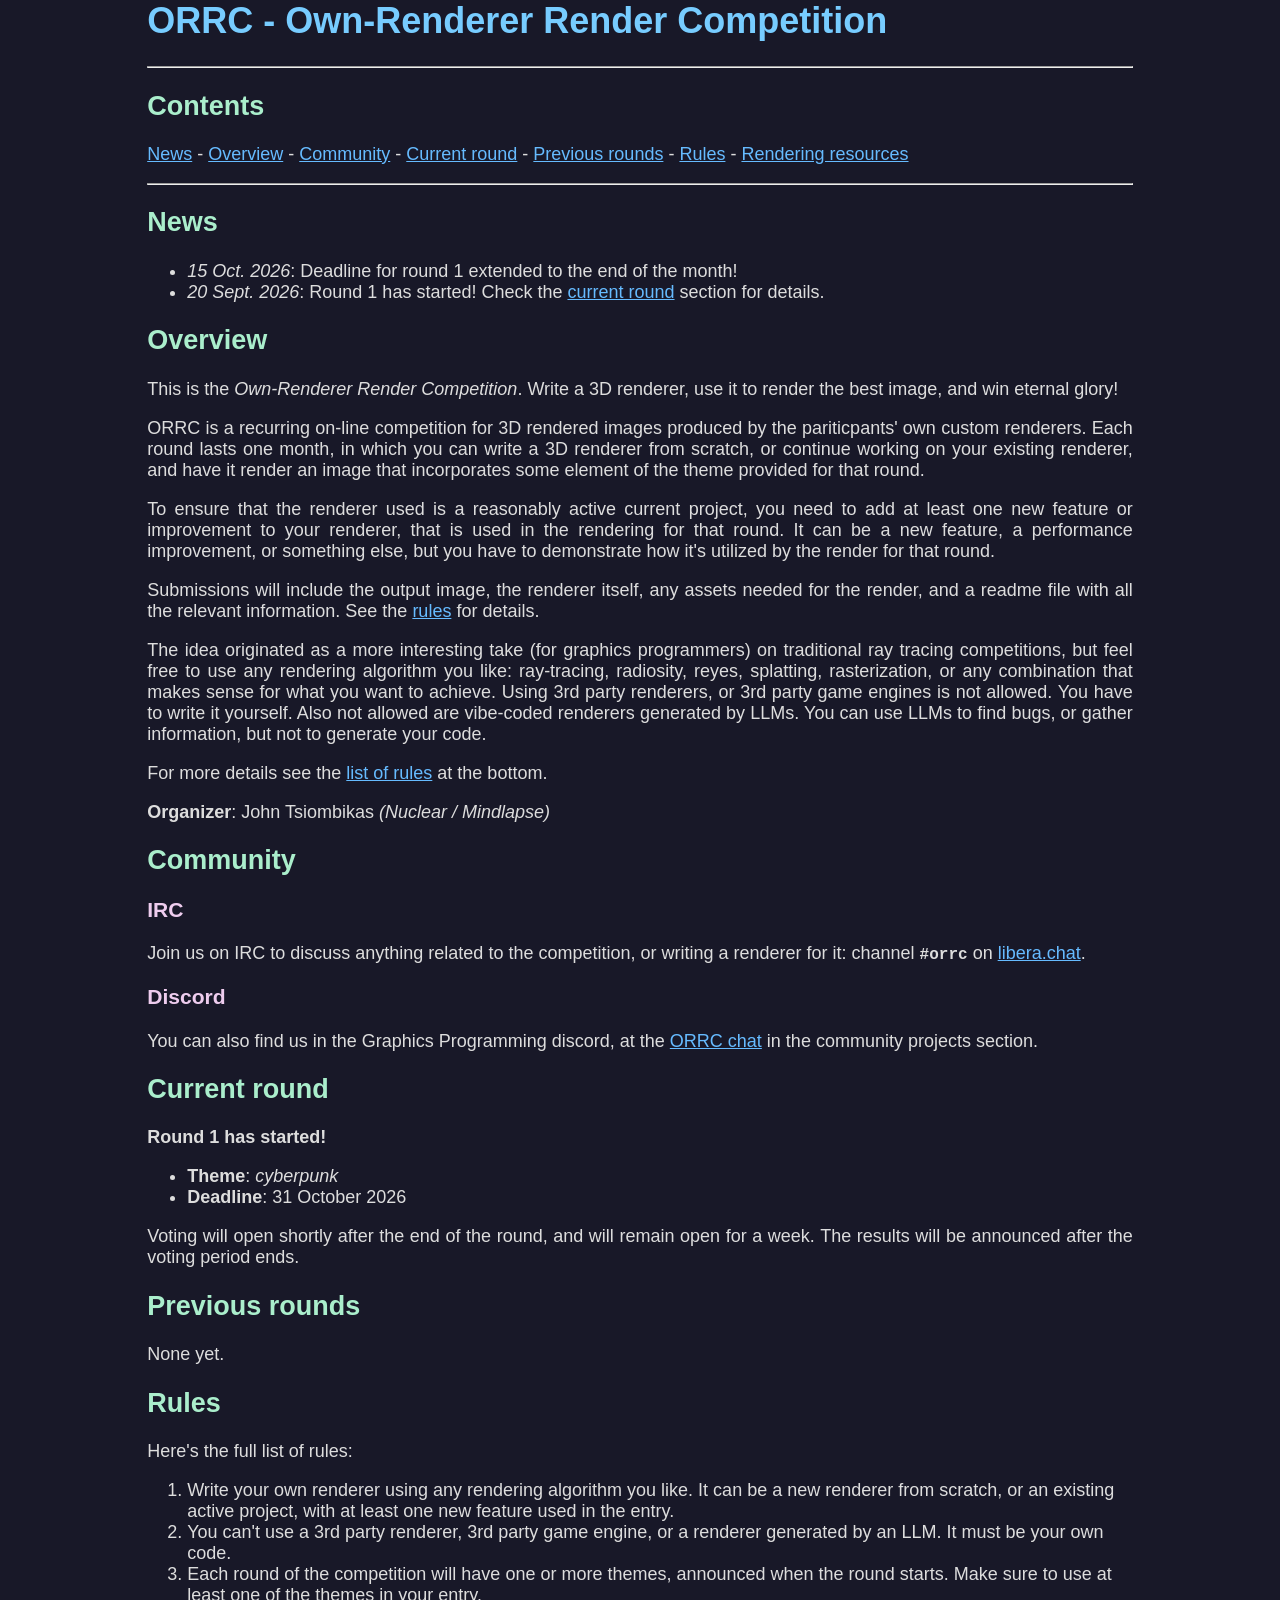
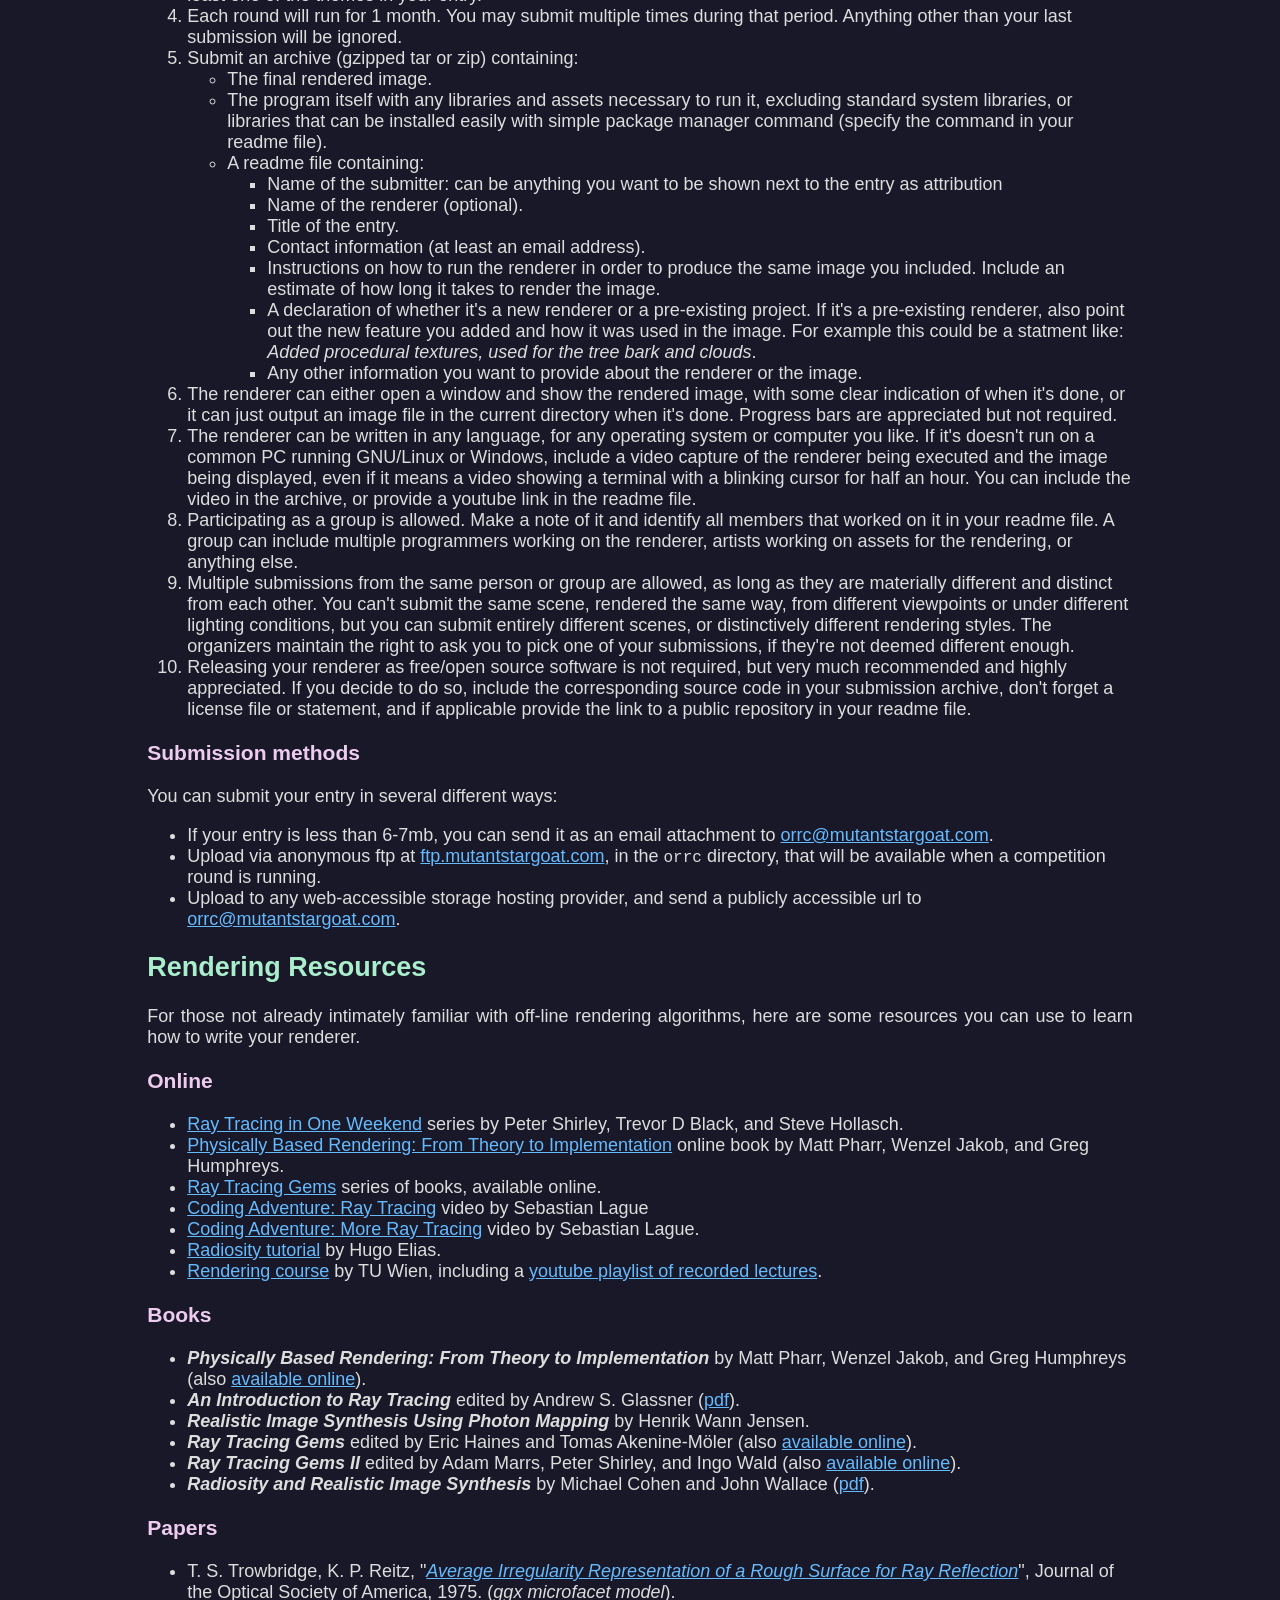
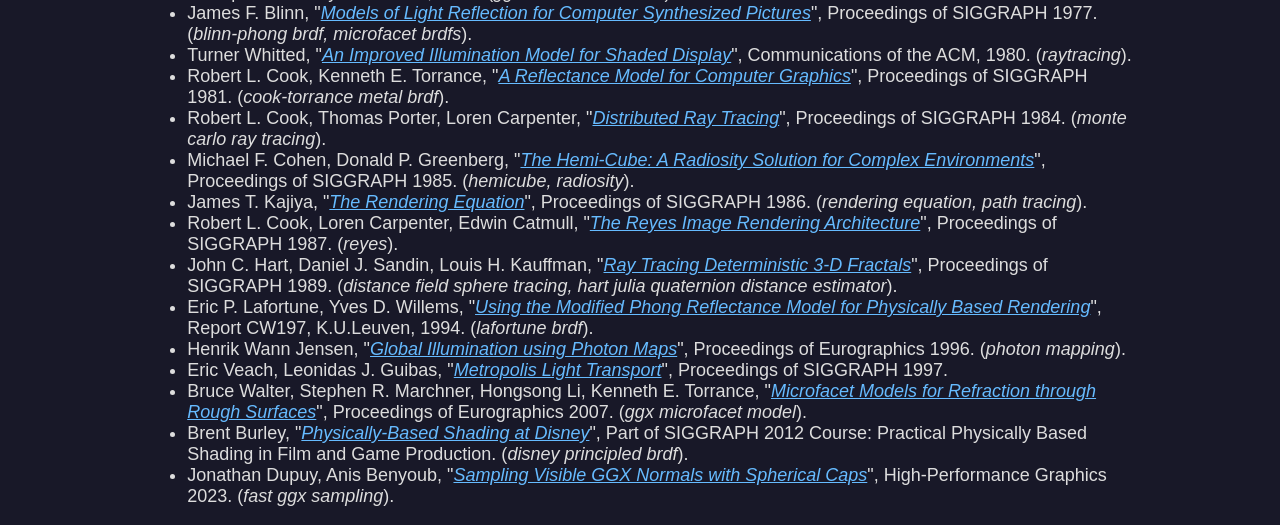
<file: index.html>
<html>
	<head>
		<title>ORRC - Own-Renderer Render Competition</title>
		<meta http-equiv="Content-Type" content="text/html; charset=utf-8">
		<link rel="stylesheet" type="text/css" href="orrc.css">
	</head>
	<body bgcolor="#181828" text="#dddddd" vlink="#4488ee" link="66bbff">
	<font face="sans-serif" size="4">
		<h1><font color="#77ccff">ORRC - Own-Renderer Render Competition</font></h1>
		<hr>
		<h2><font color="#aaeecc">Contents</font></h2>
		<p>
			<a href="#news">News</a> -
			<a href="#overview">Overview</a> -
			<a href="#community">Community</a> -
			<a href="#current">Current round</a> -
			<a href="#prev">Previous rounds</a> -
			<a href="#rules">Rules</a> -
			<a href="#resources">Rendering resources</a>
		</p>
		<hr>

		<h2><a name="news"><font color="#aaeecc">News</font></a></h2>

		<p>
			<ul>
				<li><i>15 Oct. 2026</i>: Deadline for round 1 extended to the end of the
					month!</li>
				<li><i>20 Sept. 2026</i>: Round&nbsp;1 has started! Check the
					<a href="#current">current round</a> section for details.</li>
			</ul>
		</p>

		<h2><a name="overview"><font color="#aaeecc">Overview</font></a></h2>

		<p>This is the <i>Own-Renderer Render Competition</i>. Write a 3D renderer, use it
		to render the best image, and win eternal glory!</p>
	  
		<p>ORRC is a recurring on-line competition for 3D rendered images produced by the
		pariticpants' own custom renderers. Each round lasts one month, in which you can
		write a 3D renderer from scratch, or continue working on your existing renderer, and
		have it render an image that incorporates some element of the theme provided for
		that round.</p>

		<p>To ensure that the renderer used is a reasonably active current project, you need
		to add at least one new feature or improvement to your renderer, that is used in the
		rendering for that round. It can be a new feature, a performance improvement, or
		something else, but you have to demonstrate how it's utilized by the render for that
		round.</p>

		<p>Submissions will include the output image, the renderer itself, any assets needed for the
		render, and a readme file with all the relevant information. See the
		<a href="#rules">rules</a> for details.</p>

		<p>The idea originated as a more interesting take (for graphics programmers) on
		traditional ray tracing competitions, but feel free to use any rendering algorithm
		you like: ray-tracing, radiosity, reyes, splatting, rasterization, or any
		combination that makes sense for what you want to achieve. Using 3rd party
		renderers, or 3rd party game engines is not allowed. You have to write it yourself.
		Also not allowed are vibe-coded renderers generated by LLMs. You can use LLMs to
		find bugs, or gather information, but not to generate your code.</p>

		<p>For more details see the <a href="#rules">list of rules</a> at the bottom.</p>

		<p>
			<b>Organizer</b>: John Tsiombikas <i>(Nuclear / Mindlapse)</i>
		</p>

		<h2><a name="community"><font color="#aaeecc">Community</font></a></h2>

		<h3><a name="irc"><font color="#eeccee">IRC</font></a></h3>

		<p>Join us on IRC to discuss anything related to the competition, or writing a
		renderer for it: channel <b><tt>#orrc</tt></b> on
		<a href="https://libera.chat">libera.chat</a>.

		<h3><a name="discord"><font color="#eeccee">Discord</font></a></h3>

		<p>You can also find us in the Graphics Programming discord, at the
		<a href="https://discord.com/channels/318590007881236480/1538998041271468072">ORRC chat</a>
		in the community projects section.</p>

		<h2><a name="current"><font color="#aaeecc">Current round</font></a></h2>

		<p>
			<b>Round 1 has started!</b><br>
			<ul>
				<li><b>Theme</b>: <em>cyberpunk</em></li>
				<li><b>Deadline</b>: 31 October 2026</li>
			</ul>
		</p>
		<p>
			Voting will open shortly after the end of the round, and will remain open for
			a week. The results will be announced after the voting period ends.
		</p>

		<h2><a name="prev"><font color="#aaeecc">Previous rounds</font></a></h2>

		<p>None yet.</p>
		<!--table width="100%" bgcolor="#112033" cellpadding="0" border="1" cellspacing="0">
			<tr><th>round</th><th>theme</th><th># entries</th><th width="200">1st</th><th width="200">2nd</th><th width="200">3rd</th></tr><tr>
				<td align="center"><a href="orrc000.html">January 1970</a></td>
				<td align="center">Space</td>
				<td align="center">42</td>
				<td align="center"><img src="img/none.gif"><br>None by Nobody</td>
				<td align="center"><img src="img/none.gif"><br>Foo by Foobar</td>
				<td align="center"><img src="img/none.gif"><br>Xyzzy by Wumpus</td>
			</tr>
		</table-->

		<h2><a name="rules"><font color="#aaeecc">Rules</font></a></h2>

		<p>Here's the full list of rules:</p>

		<ol>
			<li>
				Write your own renderer using any rendering algorithm you like. It can be a
				new renderer from scratch, or an existing active project, with at least one
				new feature used in the entry.
			</li>
			<li>
				You can't use a 3rd party renderer, 3rd party game engine, or a renderer
				generated by an LLM. It must be your own code.
			</li>
			<li>
				Each round of the competition will have one or more themes, announced when the
				round starts. Make sure to use at least one of the themes in your entry.
			</li>
			<li>
				Each round will run for 1 month. You may submit multiple times during that
				period. Anything other than your last submission will be ignored.
			</li>
			<li>
				Submit an archive (gzipped tar or zip) containing:
				<ul>
					<li>The final rendered image.</li>
					<li>The program itself with any libraries and assets necessary to run it,
						excluding standard system libraries, or libraries that can be installed
						easily with simple package manager command (specify the command in your
						readme file).</li>
					<li>A readme file containing:
						<ul>
							<li>Name of the submitter: can be anything you want to be shown next
								to the entry as attribution</li>
							<li>Name of the renderer (optional).</li>
							<li>Title of the entry.</li>
							<li>Contact information (at least an email address).</li>
							<li>
								Instructions on how to run the renderer in order to produce the
								same image you included. Include an estimate of how long it takes
								to render the image.
							</li>
							<li>
								A declaration of whether it's a new renderer or a pre-existing
								project. If it's a pre-existing renderer, also point out the new
								feature you added and how it was used in the image. For example
								this could be a statment like:
								<i>Added procedural textures, used for the tree bark and clouds</i>.
							</li>
							<li>
								Any other information you want to provide about the renderer or
								the image.
							</li>
						</ul>
					</li>
				</ul>
			</li>
			<li>
				The renderer can either open a window and show the rendered image, with some
				clear indication of when it's done, or it can just output an image file in the
				current directory when it's done. Progress bars are appreciated but not
				required.
			</li>
			<li>
				The renderer can be written in any language, for any operating system or
				computer you like. If it's doesn't run on a common PC running GNU/Linux or
				Windows, include a video capture of the renderer being executed and the image
				being displayed, even if it means a video showing a terminal with a
				blinking cursor for half an hour. You can include the video in the archive, or
				provide a youtube link in the readme file.
			</li>
			<li>
				Participating as a group is allowed. Make a note of it and identify all
				members that worked on it in your readme file. A group can include multiple
				programmers working on the renderer, artists working on assets for the
				rendering, or anything else.
			</li>
			<li>
				Multiple submissions from the same person or group are allowed, as long as
				they are materially different and distinct from each other. You can't submit
				the same scene, rendered the same way, from different viewpoints or under
				different lighting conditions, but you can submit entirely different scenes,
				or distinctively different rendering styles. The organizers maintain the right
				to ask you to pick one of your submissions, if they're not deemed different
				enough.
			</li>
			<li>
				Releasing your renderer as free/open source software is not required, but very
				much recommended and highly appreciated. If you decide to do so, include the
				corresponding source code in your submission archive, don't forget a license
				file or statement, and if applicable provide the link to a public repository
				in your readme file.
			</li>
		</ol>

		<h3><a name="submethods"><font color="#eeccee">Submission methods</font></a></h3>
		<p>
			You can submit your entry in several different ways:
			<ul>
				<li>
					If your entry is less than 6-7mb, you can send it as an email attachment to
					<a href="mailto:orrc@mutantstargoat.com">orrc@mutantstargoat.com</a>.
				</li>
				<li>
					Upload via anonymous ftp at
					<a href="ftp://ftp.mutantstargoat.com/orrc">ftp.mutantstargoat.com</a>, in
					the <code>orrc</code> directory, that will be available when a competition
					round is running.
				</li>
				<li>
					Upload to any web-accessible storage hosting provider, and send a
					publicly accessible url to
					<a href="mailto:orrc@mutantstargoat.com">orrc@mutantstargoat.com</a>.
				</li>
			</ul>
		</p>

		<h2><a name="resources"><font color="#aaeecc">Rendering Resources</font></a></h2>
		<p>For those not already intimately familiar with off-line rendering algorithms,
		here are some resources you can use to learn how to write your renderer.</p>

		<h3><a name="res-online"><font color="#eeccee">Online</font></a></h3>
		<ul>
			<li><a href="https://raytracing.github.io/">Ray Tracing in One Weekend</a>
				series by Peter Shirley, Trevor D Black, and Steve Hollasch.</li>
			<li><a href="https://pbr-book.org/">Physically Based Rendering: From Theory to Implementation</a>
				online book by Matt Pharr, Wenzel Jakob, and Greg Humphreys.</li>
			<li><a href="https://www.realtimerendering.com/raytracinggems/">Ray Tracing
					Gems</a> series of books, available online.</li>
			<li><a href="https://www.youtube.com/watch?v=Qz0KTGYJtUk">Coding Adventure: Ray Tracing</a>
				video by Sebastian Lague</li>
			<li><a href="https://www.youtube.com/watch?v=C1H4zIiCOaI">Coding Adventure: More Ray Tracing</a>
				video by Sebastian Lague.</li>
			<li><a href="https://www.jmeiners.com/Hugo-Elias-Radiosity/">Radiosity tutorial</a> by Hugo Elias.</li>
			<li><a href="https://www.cg.tuwien.ac.at/courses/Rendering/VU">Rendering course</a>
				by TU Wien, including a
				<a href="https://www.youtube.com/playlist?list=PLmIqTlJ6KsE2yXzeq02hqCDpOdtj6n6A9">youtube playlist of recorded lectures</a>.</li>
		</ul>

		<h3><a name="res-books"><font color="#eeccee">Books</font></a></h3>
		<ul>
			<li><b><i>Physically Based Rendering: From Theory to Implementation</i></b> by Matt
				Pharr, Wenzel Jakob, and Greg Humphreys (also <a href="https://pbr-book.org/">available online</a>).</li>
			<li><b><i>An Introduction to Ray Tracing</i></b> edited by Andrew S. Glassner
				(<a href="books/intro_to_raytracing.pdf">pdf</a>).</li>
			<li><b><i>Realistic Image Synthesis Using Photon Mapping</i></b> by Henrik Wann
				Jensen.</li>
			<li><b><i>Ray Tracing Gems</i></b> edited by Eric Haines and Tomas Akenine-Möler (also
				<a href="https://www.realtimerendering.com/raytracinggems/rtg/">available online</a>).</li>
			<li><b><i>Ray Tracing Gems II</i></b> edited by Adam Marrs, Peter Shirley, and Ingo Wald
				(also <a href="https://www.realtimerendering.com/raytracinggems/rtg2/">available online</a>).</li>
			<li><b><i>Radiosity and Realistic Image Synthesis</i></b> by Michael Cohen and John
				Wallace (<a href="books/radiosity_realistic_image_synthesis.pdf">pdf</a>).</li>
		</ul>

		<h3><a name="res-papers"><font color="#eeccee">Papers</font></a></h3>
		<ul>
			<li>T. S. Trowbridge, K. P. Reitz,
				"<i><a href="papers/1975-trowbridge_reitz-ggx.pdf">Average Irregularity Representation of a Rough Surface for Ray Reflection</a></i>",
				Journal of the Optical Society of America, 1975. (<i>ggx microfacet model</i>).</li>
			<li>James F. Blinn, "<i><a href="papers/1977-blinn.pdf">Models of Light Reflection for Computer Synthesized Pictures</a></i>",
				Proceedings of SIGGRAPH 1977. (<i>blinn-phong brdf, microfacet brdfs</i>).</li>
			<li>Turner Whitted, "<i><a href="papers/1980-raytracing-whitted.pdf">An Improved Illumination Model for Shaded Display</a></i>",
				Communications of the ACM, 1980. (<i>raytracing</i>).</li>
			<li>Robert L. Cook, Kenneth E. Torrance,
				"<i><a href="papers/1981-cook-torrance.pdf">A Reflectance Model for Computer Graphics</a></i>",
				Proceedings of SIGGRAPH 1981. (<i>cook-torrance metal brdf</i>).</li>
			<li>Robert L. Cook, Thomas Porter, Loren Carpenter,
				"<i><a href="papers/1984-distributed_raytracing-cook_porter_carpenter.pdf">Distributed Ray Tracing</a></i>",
				Proceedings of SIGGRAPH 1984. (<i>monte carlo ray tracing</i>).</li>
			<li>Michael F. Cohen, Donald P. Greenberg,
				"<i><a href="papers/1985-hemicube-cohen_greenberg.pdf">The Hemi-Cube: A Radiosity Solution for Complex Environments</a></i>",
				Proceedings of SIGGRAPH 1985. (<i>hemicube, radiosity</i>).</li>
			<li>James T. Kajiya, "<i><a href="papers/1986-rendering_eqn-kajiya.pdf">The Rendering Equation</a></i>",
				Proceedings of SIGGRAPH 1986. (<i>rendering equation, path tracing</i>).</li>
			<li>Robert L. Cook, Loren Carpenter, Edwin Catmull,
				"<i><a href="papers/1987-cook_carpenter_catmull-reyes.pdf">The Reyes Image Rendering Architecture</a></i>",
				Proceedings of SIGGRAPH 1987. (<i>reyes</i>).</li>
			<li>John C. Hart, Daniel J. Sandin, Louis H. Kauffman,
				"<i><a href="papers/1989-raytrace_fractals-hart-sandin-kauffman.pdf">Ray Tracing Deterministic 3-D Fractals</a></i>",
				Proceedings of SIGGRAPH 1989. (<i>distance field sphere tracing, hart julia
					quaternion distance estimator</i>).</li>
			<li>Eric P. Lafortune, Yves D. Willems,
				"<i><a href="papers/1994-lafortune-phong.pdf">Using the Modified Phong Reflectance Model for Physically Based Rendering</a></i>",
				Report CW197, K.U.Leuven, 1994. (<i>lafortune brdf</i>).</li>
			<li>Henrik Wann Jensen,
				"<i><a href="papers/1996-jensen-photonmap.pdf">Global Illumination using Photon Maps</a></i>",
				Proceedings of Eurographics 1996. (<i>photon mapping</i>).</li>
			<li>Eric Veach, Leonidas J. Guibas,
				"<i><a href="papers/1997-mlt-veach_guibas.pdf">Metropolis Light Transport</a></i>",
				Proceedings of SIGGRAPH 1997.</li>
			<li>Bruce Walter, Stephen R. Marchner, Hongsong Li, Kenneth E. Torrance,
				"<i><a href="papers/2007-walter_marschner_li_torrance-ggx.pdf">Microfacet Models for Refraction through Rough Surfaces</a></i>",
				Proceedings of Eurographics 2007. (<i>ggx microfacet model</i>).</li>
			<li>Brent Burley,
				"<i><a href="papers/s2012_pbs_disney_brdf_notes_v3.pdf">Physically-Based Shading at Disney</a></i>",
				Part of SIGGRAPH 2012 Course: Practical Physically Based Shading in Film and Game
				Production. (<i>disney principled brdf</i>).</li>
			<li>Jonathan Dupuy, Anis Benyoub,
				"<i><a href="papers/2023-ggx_sampling_spherical_caps-dupuy-benyoub.pdf">Sampling Visible GGX Normals with Spherical Caps</a></i>",
				High-Performance Graphics 2023. (<i>fast ggx sampling</i>).</li>
		</ul>
	</font></body>
</html>
</file>
<file: orrc.css>
body {
	background-color: #181828;
	color: #dddddd;
	font-family: helvetica, sans-serif;
	font-size: 110%;
	max-width: 56em;
	margin: 0 auto;
}

a:link { color: #66bbff; }
a:visited { color: #4488ee; }
a:hover { color: "66ffbb"; }
a:active { color: "66ffbb"; }

h1 { color: #77ccff; }
h2 { color: #aaeecc; }
h3 { color: #eeccee; }

p {
	text-align: justify;
}
</file>
